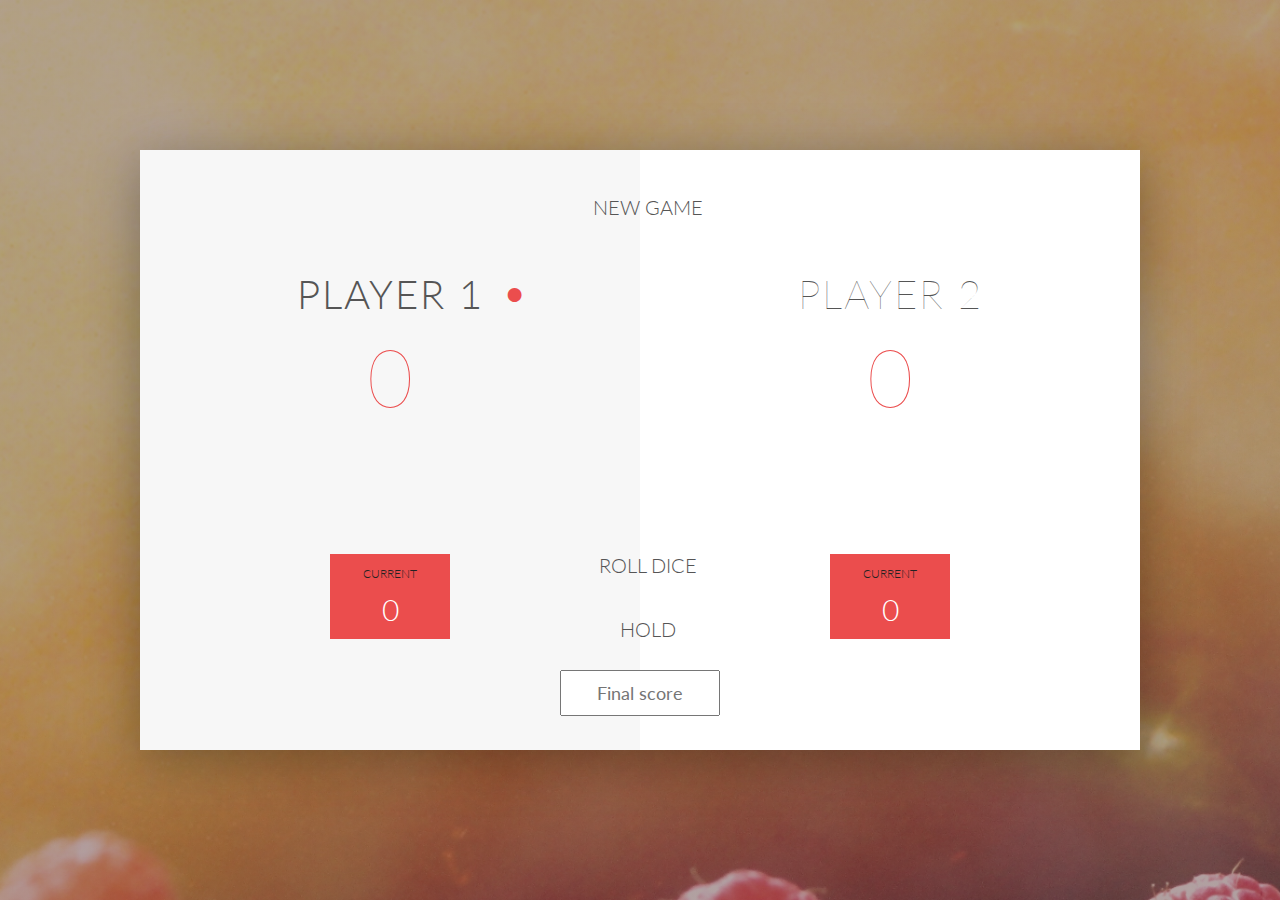
<file: index.html>
<!DOCTYPE html>
<html lang="en">
    <head>
        <meta charset="UTF-8">
        <link href="https://fonts.googleapis.com/css?family=Lato:100,300,600" rel="stylesheet" type="text/css">
        <link href="http://code.ionicframework.com/ionicons/2.0.1/css/ionicons.min.css" rel="stylesheet" type="text/css">
        <link type="text/css" rel="stylesheet" href="style.css">
        
        <title>Pig Game</title>
    </head>

    <body>
        <div class="wrapper clearfix">
            <div class="player-0-panel active">
                <div class="player-name" id="name-0">Player 1</div>
                <div class="player-score" id="score-0">43</div>
                <div class="player-current-box">
                    <div class="player-current-label">Current</div>
                    <div class="player-current-score" id="current-0">11</div>
                </div>
            </div>
            
            <div class="player-1-panel">
                <div class="player-name" id="name-1">Player 2</div>
                <div class="player-score" id="score-1">72</div>
                <div class="player-current-box">
                    <div class="player-current-label">Current</div>
                    <div class="player-current-score" id="current-1">0</div>
                </div>
            </div>
            
            <button class="btn-new"><i class="ion-ios-plus-outline"></i>New game</button>
            <button class="btn-roll"><i class="ion-ios-loop"></i>Roll dice</button>
            <button class="btn-hold"><i class="ion-ios-download-outline"></i>Hold</button>
            
            <input type="text" placeholder="Final score" class="final-score">
            <img src="dice-5.png" alt="Dice" class="dice" id="dice-1">
            <img src="dice-5.png" alt="Dice" class="dice" id="dice-2">
        </div>
        
        <script src="app1.js"></script>
    </body>
</html>
</file>
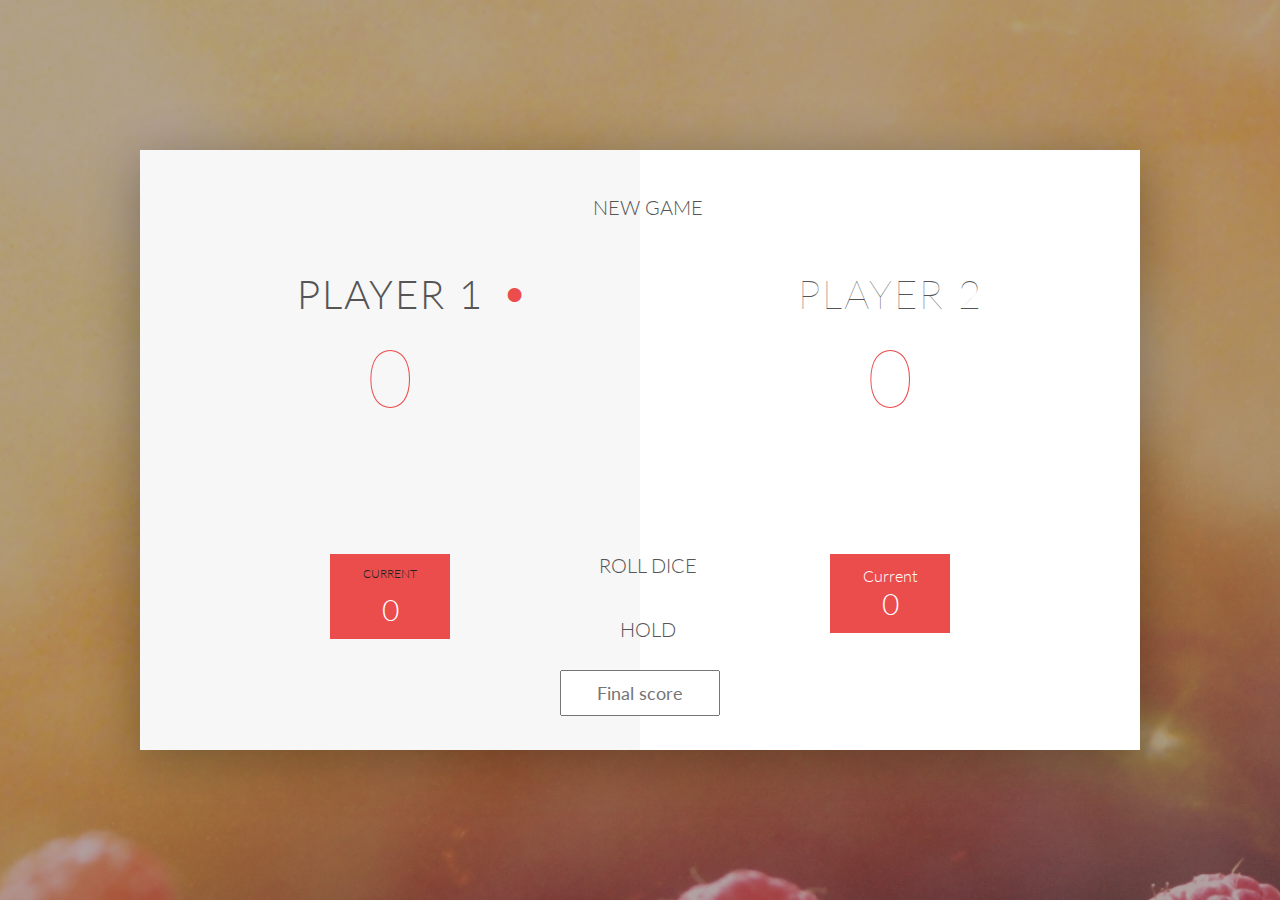
<file: oneDice/index.html>
<!DOCTYPE html>
<html lang="en">
    <head>
        <meta charset="UTF-8">
        <link href="https://fonts.googleapis.com/css?family=Lato:100,300,600" rel="stylesheet" type="text/css">
        <link href="http://code.ionicframework.com/ionicons/2.0.1/css/ionicons.min.css" rel="stylesheet" type="text/css">
        <link type="text/css" rel="stylesheet" href="style.css">
        
        <title>Pig Game</title>
    </head>

    <body>
        <div class="wrapper clearfix">
            <div class="player-0-panel active">
                <div class="player-name" id="name-0">Player 1</div>
                <div class="player-score" id="score-0">43</div>
                <div class="player-current-box">
                    <div class="player-current-label">Current</div>
                    <div class="player-current-score" id="current-0">11</div>
                </div>
            </div>
            
            <div class="player-1-panel">
                <div class="player-name" id="name-1">Player 2</div>
                <div class="player-score" id="score-1">72</div>
                <div class="player-current-box">
                    <div class="playerO-current-label">Current</div>
                    <div class="player-current-score" id="current-1">0</div>
                </div>
            </div>
            
            <button class="btn-new"><i class="ion-ios-plus-outline"></i>New game</button>
            <button class="btn-roll"><i class="ion-ios-loop"></i>Roll dice</button>
            <button class="btn-hold"><i class="ion-ios-download-outline"></i>Hold</button>
            
            <input type="text" placeholder="Final score" class="final-score">
            <img src="images/dice-5.png" alt="Dice" class="dice" id="dice-1">
        </div>
        
        <script src="app.js"></script>
    </body>
</html>
</file>
<file: style.css>
/**********************************************
*** GENERAL
**********************************************/
.final-score{
    position: absolute;
    left: 50%;
    transform: translateX(-50%);
    top: 520px;
    color: #555;
    font-size: 18px;
    font-family: 'Lato';
    text-align: center;
    padding: 10px;
    width: 160px;
    text-transorm: uppercase;
}

.final-score:focus { outline: none; }
#dice-1 { top: 120px; }
#dice-2 { top: 250px;}

* {
    margin: 0;
    padding: 0;
    box-sizing: border-box;
    
}

.clearfix::after {
    content: "";
    display: table;
    clear: both;
}

body {
    background-image: linear-gradient(rgba(62, 20, 20, 0.4), rgba(62, 20, 20, 0.4)), url(images/back.jpg);
    background-size: cover;
    background-position: center;
    font-family: Lato;
    font-weight: 300;
    position: relative;
    height: 100vh;
    color: #555;
}

.wrapper {
    width: 1000px;
    position: absolute;
    top: 50%;
    left: 50%;
    transform: translate(-50%, -50%);
    background-color: #fff;
    box-shadow: 0px 10px 50px rgba(0, 0, 0, 0.3);
    overflow: hidden;
}

.player-0-panel,
.player-1-panel {
    width: 50%;
    float: left;
    height: 600px;
    padding: 100px;
}



/**********************************************
*** PLAYERS
**********************************************/

.player-name {
    font-size: 40px;
    text-align: center;
    text-transform: uppercase;
    letter-spacing: 2px;
    font-weight: 100;
    margin-top: 20px;
    margin-bottom: 10px;
    position: relative;
}

.player-score {
    text-align: center;
    font-size: 80px;
    font-weight: 100;
    color: #EB4D4D;
    margin-bottom: 130px;
}

.active { background-color: #f7f7f7; }
.active .player-name { font-weight: 300; }

.active .player-name::after {
    content: "\2022";
    font-size: 47px;
    position: absolute;
    color: #EB4D4D;
    top: -7px;
    right: 10px;
    
}

.player-current-box {
    background-color: #EB4D4D;
    color: #fff;
    width: 40%;
    margin: 0 auto;
    padding: 12px;
    text-align: center;
}

.player-current-label {
    text-transform: uppercase;
    margin-bottom: 10px;
    font-size: 12px;
    color: #222;
}

.player-current-score {
    font-size: 30px;
}

button {
    position: absolute;
    width: 200px;
    left: 50%;
    transform: translateX(-50%);
    color: #555;
    background: none;
    border: none;
    font-family: Lato;
    font-size: 20px;
    text-transform: uppercase;
    cursor: pointer;
    font-weight: 300;
    transition: background-color 0.3s, color 0.3s;
}

button:hover { font-weight: 600; }
button:hover i { margin-right: 20px; }

button:focus {
    outline: none;
}

i {
    color: #EB4D4D;
    display: inline-block;
    margin-right: 15px;
    font-size: 32px;
    line-height: 1;
    vertical-align: text-top;
    margin-top: -4px;
    transition: margin 0.3s;
}

.btn-new { top: 45px;}
.btn-roll { top: 403px;}
.btn-hold { top: 467px;}

.dice {
    position: absolute;
    left: 50%;
    top: 178px;
    transform: translateX(-50%);
    height: 100px;
    box-shadow: 0px 10px 60px rgba(0, 0, 0, 0.10);
}

.winner { background-color: #f7f7f7; }
.winner .player-name { font-weight: 300; color: #EB4D4D; }
</file>
<file: oneDice/style.css>
/**********************************************
*** GENERAL
**********************************************/
.final-score{
    position: absolute;
    left: 50%;
    transform: translateX(-50%);
    top: 520px;
    color: #555;
    font-size: 18px;
    font-family: 'Lato';
    text-align: center;
    padding: 10px;
    width: 160px;
    text-transorm: uppercase;
}

.final-score:focus { outline: none; }

* {
    margin: 0;
    padding: 0;
    box-sizing: border-box;
    
}

.clearfix::after {
    content: "";
    display: table;
    clear: both;
}

body {
    background-image: linear-gradient(rgba(62, 20, 20, 0.4), rgba(62, 20, 20, 0.4)), url(images/back.jpg);
    background-size: cover;
    background-position: center;
    font-family: Lato;
    font-weight: 300;
    position: relative;
    height: 100vh;
    color: #555;
}

.wrapper {
    width: 1000px;
    position: absolute;
    top: 50%;
    left: 50%;
    transform: translate(-50%, -50%);
    background-color: #fff;
    box-shadow: 0px 10px 50px rgba(0, 0, 0, 0.3);
    overflow: hidden;
}

.player-0-panel,
.player-1-panel {
    width: 50%;
    float: left;
    height: 600px;
    padding: 100px;
}



/**********************************************
*** PLAYERS
**********************************************/

.player-name {
    font-size: 40px;
    text-align: center;
    text-transform: uppercase;
    letter-spacing: 2px;
    font-weight: 100;
    margin-top: 20px;
    margin-bottom: 10px;
    position: relative;
}

.player-score {
    text-align: center;
    font-size: 80px;
    font-weight: 100;
    color: #EB4D4D;
    margin-bottom: 130px;
}

.active { background-color: #f7f7f7; }
.active .player-name { font-weight: 300; }

.active .player-name::after {
    content: "\2022";
    font-size: 47px;
    position: absolute;
    color: #EB4D4D;
    top: -7px;
    right: 10px;
    
}

.player-current-box {
    background-color: #EB4D4D;
    color: #fff;
    width: 40%;
    margin: 0 auto;
    padding: 12px;
    text-align: center;
}

.player-current-label {
    text-transform: uppercase;
    margin-bottom: 10px;
    font-size: 12px;
    color: #222;
}

.player-current-score {
    font-size: 30px;
}

button {
    position: absolute;
    width: 200px;
    left: 50%;
    transform: translateX(-50%);
    color: #555;
    background: none;
    border: none;
    font-family: Lato;
    font-size: 20px;
    text-transform: uppercase;
    cursor: pointer;
    font-weight: 300;
    transition: background-color 0.3s, color 0.3s;
}

button:hover { font-weight: 600; }
button:hover i { margin-right: 20px; }

button:focus {
    outline: none;
}

i {
    color: #EB4D4D;
    display: inline-block;
    margin-right: 15px;
    font-size: 32px;
    line-height: 1;
    vertical-align: text-top;
    margin-top: -4px;
    transition: margin 0.3s;
}

.btn-new { top: 45px;}
.btn-roll { top: 403px;}
.btn-hold { top: 467px;}

.dice {
    position: absolute;
    left: 50%;
    top: 178px;
    transform: translateX(-50%);
    height: 100px;
    box-shadow: 0px 10px 60px rgba(0, 0, 0, 0.10);
}

.winner { background-color: #f7f7f7; }
.winner .player-name { font-weight: 300; color: #EB4D4D; }
</file>
